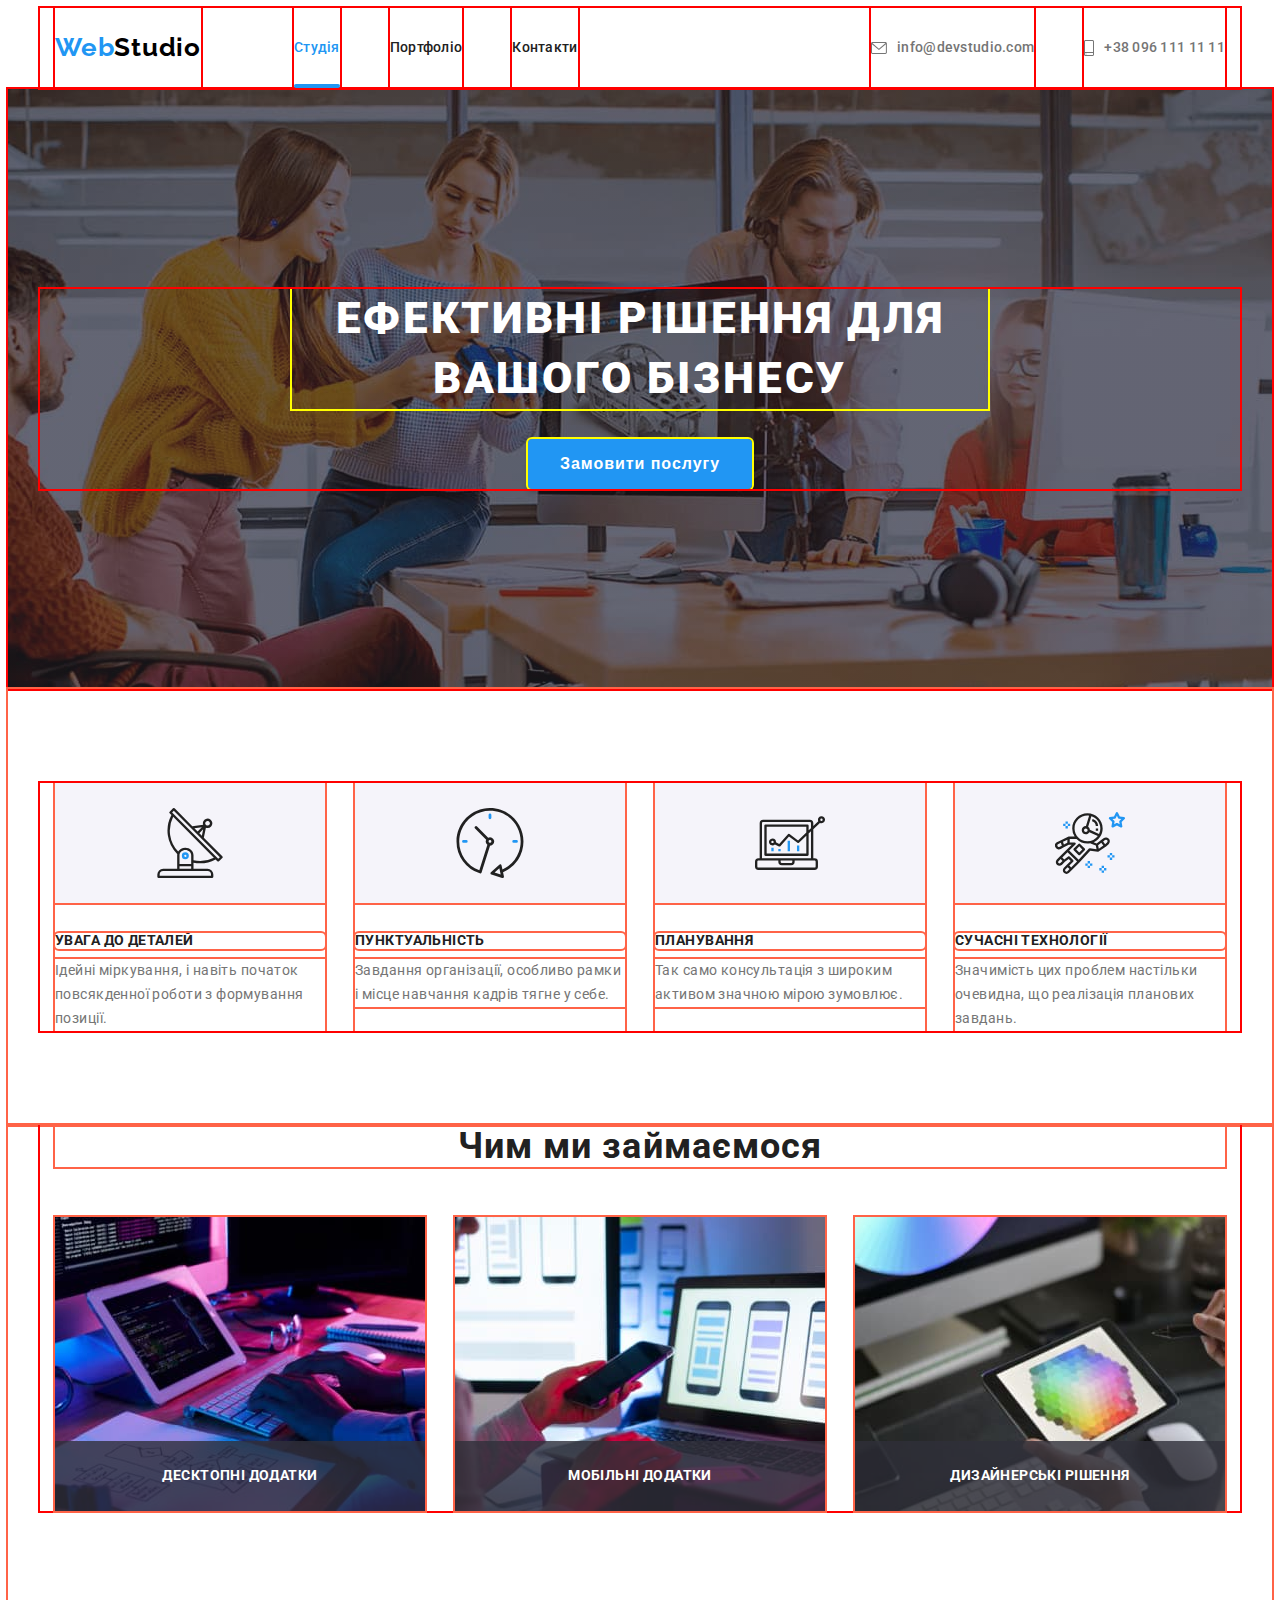
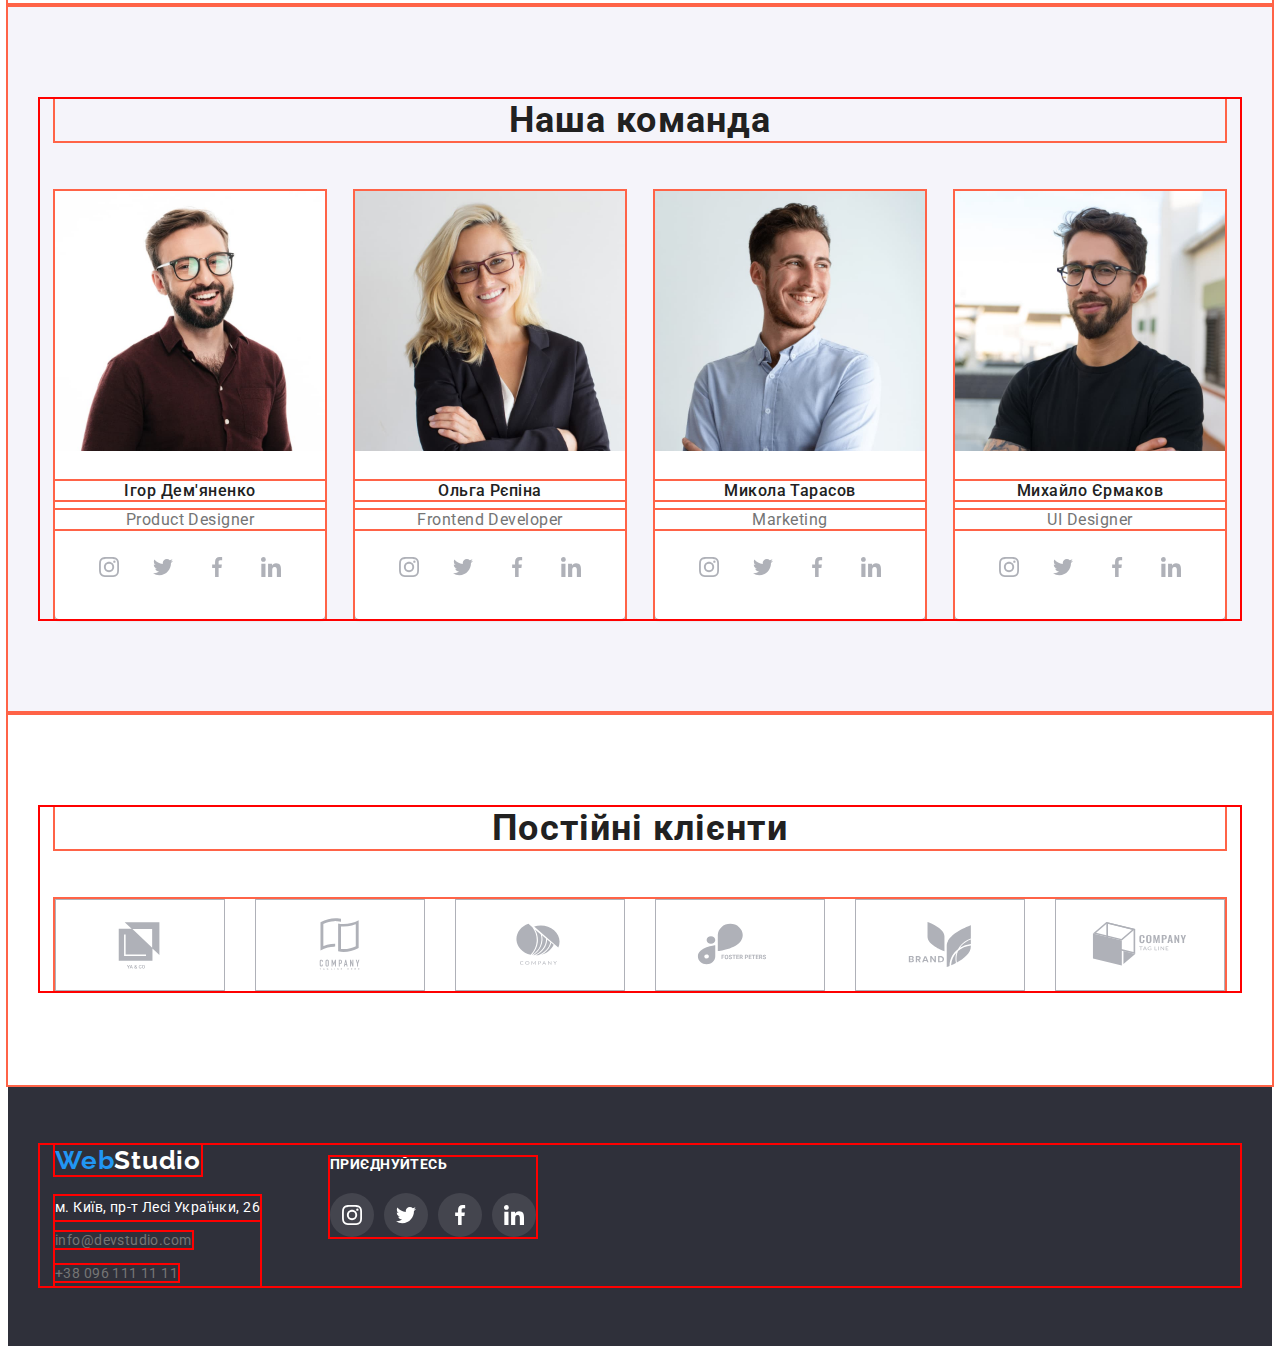
<file: index.html>
<!DOCTYPE html>
<html lang="uk">
	<head>
		<meta charset="UTF-8" />
		<meta http-equiv="X-UA-Compatible" content="IE=edge" />
		<meta name="viewport" content="width=device-width, initial-scale=1.0" />
		<title>Головна</title>
		<link rel="preconnect" href="https://fonts.googleapis.com" />
		<link rel="preconnect" href="https://fonts.gstatic.com" crossorigin />
		<link
			href="https://fonts.googleapis.com/css2?family=Raleway:wght@700&family=Roboto:wght@400;500;700&display=swap"
			rel="stylesheet"
		/>

		<!-- normalize -->
		<link
			rel="stylesheet"
			href="https://cdnjs.cloudflare.com/ajax/libs/modern-normalize/1.1.0/modern-normalize.min.css"
			integrity="sha512-wpPYUAdjBVSE4KJnH1VR1HeZfpl1ub8YT/NKx4PuQ5NmX2tKuGu6U/JRp5y+Y8XG2tV+wKQpNHVUX03MfMFn9Q=="
			crossorigin="anonymous"
			referrerpolicy="no-referrer"
		/>

		<!-- stylesheet -->
		<link rel="stylesheet" href="./css/styles.css" />
	</head>

	<body>
		<header class="loft">
			<div class="container">
				<nav class="site-nav">
					<!-- prettier-ignore -->
					<a class="logo" href="./index.html" lang="en"><span class="logoweb">Web</span><span class="logostudio">Studio</span></a>
					<ul class="nav-list">
						<li><a class="link studio current" href="./index.html">Студія</a></li>
						<li><a class="link portfolio" href="./portfolio.html">Портфоліо</a></li>
						<li><a class="link contacs" href="">Контакти</a></li>
					</ul>
				</nav>

				<ul class="contacts-list">
					<li>
						<a class="contacts mail" href="mailto:info@devstudio.com">
							<svg class="loft-icon" width="16px" height="12px">
								<use href="./images/svg/icons.svg#icon-envelope"></use>
							</svg>
							info@devstudio.com
						</a>
					</li>
					<li>
						<a class="contacts tel" href="tel:+380961111111">
							<svg class="loft-icon" width="10px" height="16px">
								<use href="./images/svg/icons.svg#icon-smartphone"></use>
							</svg>
							+38 096 111 11 11
						</a>
					</li>
				</ul>
			</div>
		</header>

		<main>
			<section class="hero overlay">
				<div class="container">
					<h1 class="maine-title">Ефективні рішення для вашого бізнесу</h1>
					<button data-modal-open class="hero-button" type="button">Замовити послугу</button>
				</div>
			</section>

			<section class="features">
				<div class="container">
					<h2 class="features-title">Особливості</h2>
					<!-- h2 службовий заголовок, має бути прихованим -->
					<ul class="features-list">
						<li class="list-item">
							<div>
								<svg class="features-icon" width="70px" height="70px">
								<use href="./images/svg/icons.svg#icon-antenna"></use></svg>
							</div>
							<h3 class="feature-subtitle">Увага до деталей</h3>
							<p class="feature-text">Ідейні міркування, і навіть початок повсякденної роботи з формування позиції.</p>
						</li>
						<li class="list-item">
							<div>
								<svg class="features-icon" width="70px" height="70px">
								<use href="./images/svg/icons.svg#icon-clock"></use></svg>
							</div>
							<h3 class="feature-subtitle">Пунктуальність</h3>
							<p class="feature-text">Завдання організації, особливо рамки і місце навчання кадрів тягне у себе.</p>
						</li>
						<li class="list-item">
							<div>
								<svg class="features-icon" width="70px" height="70px">
								<use href="./images/svg/icons.svg#icon-diagram"></use></svg>
							</div>
							<h3 class="feature-subtitle">Планування</h3>
							<p class="feature-text">Так само консультація з широким активом значною мірою зумовлює.</p>
						</li>
						<li class="list-item">
							<div>
								<svg class="features-icon" width="70px" height="70px">
								<use href="./images/svg/icons.svg#icon-astronaut"></use></svg>
							</div>
							<h3 class="feature-subtitle">Сучасні технології</h3>
							<p class="feature-text">Значимість цих проблем настільки очевидна, що реалізація планових завдань.</p>
						</li>
					</ul>
				</div>
			</section>

			<section class="cpecializm">
				<div class="container">
					<h2 class="cpecializm-title">Чим ми займаємося</h2>
					<ul class="cpecializm-list">
						<li class="list-item">
							<img src="./images/box/box-1-img.jpg" alt="розробка desktop" width="370" height="294"/>
							<div class="cpecializm-overlay">
								<p class="cpecializm-overtext">Десктопні додатки</p>
							</div>
						</li>
						<li class="list-item">
							<img src="./images/box/box-2-img.jpg" alt="розробка app" width="370" height="294"/>
							<div class="cpecializm-overlay">
								<p class="cpecializm-overtext">Мобільні додатки</p>
							</div>
						</li>
						<li class="list-item">
							<img src="./images/box/box-3-img.jpg" alt="дизайн сайту" width="370" height="294"/>
							<div class="cpecializm-overlay">
								<p class="cpecializm-overtext">Дизайнерські рішення</p>
							</div>
						</li>
					</ul>
				</div>
			</section>

			<section class="team">
				<div class="container">
					<h2 class="team-title">Наша команда</h2>
					<ul class="team-list">
						<li class="list-item">
							<img
								src="./images/team/team-card-1-img.jpg"
								alt="хлопець з бородою і в окулярах посміхається"
								width="270"
								height="260"
							/>
							<div>
								<h3 class="team-subtitle">Ігор Дем'яненко</h3>
								<p class="team-text">Product Designer</p>
								<ul class="socials-list">
									<li class="socials-item">
										<a class="socials-link sl" href="https://www.instagram.com/" target="_blank" rel="noopener noreferrer" aria-label="instagram icon">
											<svg class="socials-icon" width="20px" height="20px">
												<use href="./images/svg/icons.svg#icon-instagram"></use>
											</svg>
										</a>
									</li>
									<li class="socials-item">
										<a class="socials-link sl" href="https://twitter.com/" target="_blank" rel="noopener noreferrer" aria-label="twitter icon">
											<svg class="socials-icon" width="20px" height="20px">
												<use href="./images/svg/icons.svg#icon-twitter"></use>
											</svg>
										</a>
									</li>
									<li class="socials-item">
										<a class="socials-link sl" href="https://www.facebook.com/" target="_blank" rel="noopener noreferrer" aria-label="facebook icon">
											<svg class="socials-icon" width="20px" height="20px">
												<use href="./images/svg/icons.svg#icon-facebook"></use>
											</svg>
										</a>
									</li>
									<li class="socials-item">
										<a class="socials-link sl" href="https://www.linkedin.com/" target="_blank" rel="noopener noreferrer" aria-label="linkedin icon">
											<svg class="socials-icon" width="20px" height="20px">
												<use href="./images/svg/icons.svg#icon-linkedin"></use>
											</svg>
										</a>
									</li>
								</ul>
							</div>
						</li>
						<li class="list-item">
							<img
								src="./images/team/team-card-2-img.jpg"
								alt="дівчина в окулярах посміхається"
								width="270"
								height="260"
							/>
							<div>
								<h3 class="team-subtitle">Ольга Рєпіна</h3>
								<p class="team-text">Frontend Developer</p>
								<ul class="socials-list">
									<li class="socials-item">
										<a class="socials-link sl" href="https://www.instagram.com/" target="_blank" rel="noopener noreferrer"
											aria-label="instagram icon">
											<svg class="socials-icon" width="20px" height="20px">
												<use href="./images/svg/icons.svg#icon-instagram"></use>
											</svg>
										</a>
									</li>
									<li class="socials-item">
										<a class="socials-link sl" href="https://twitter.com/" target="_blank" rel="noopener noreferrer"
											aria-label="twitter icon">
											<svg class="socials-icon" width="20px" height="20px">
												<use href="./images/svg/icons.svg#icon-twitter"></use>
											</svg>
										</a>
									</li>
									<li class="socials-item">
										<a class="socials-link sl" href="https://www.facebook.com/" target="_blank" rel="noopener noreferrer"
											aria-label="facebook icon">
											<svg class="socials-icon" width="20px" height="20px">
												<use href="./images/svg/icons.svg#icon-facebook"></use>
											</svg>
										</a>
									</li>
									<li class="socials-item">
										<a class="socials-link sl" href="https://www.linkedin.com/" target="_blank" rel="noopener noreferrer"
											aria-label="linkedin icon">
											<svg class="socials-icon" width="20px" height="20px">
												<use href="./images/svg/icons.svg#icon-linkedin"></use>
											</svg>
										</a>
									</li>
								</ul>
							</div>
						</li>
						<li class="list-item">
							<img
								src="./images/team/team-card-3-img.jpg"
								alt="хлопець без окулярів посміхається"
								width="270"
								height="260"
							/>
							<div>
								<h3 class="team-subtitle">Микола Тарасов</h3>
								<p class="team-text">Marketing</p>
								<ul class="socials-list">
									<li class="socials-item">
										<a class="socials-link sl" href="https://www.instagram.com/" target="_blank" rel="noopener noreferrer"
											aria-label="instagram icon">
											<svg class="socials-icon" width="20px" height="20px">
												<use href="./images/svg/icons.svg#icon-instagram"></use>
											</svg>
										</a>
									</li>
									<li class="socials-item">
										<a class="socials-link sl" href="https://twitter.com/" target="_blank" rel="noopener noreferrer"
											aria-label="twitter icon">
											<svg class="socials-icon" width="20px" height="20px">
												<use href="./images/svg/icons.svg#icon-twitter"></use>
											</svg>
										</a>
									</li>
									<li class="socials-item">
										<a class="socials-link sl" href="https://www.facebook.com/" target="_blank" rel="noopener noreferrer"
											aria-label="facebook icon">
											<svg class="socials-icon" width="20px" height="20px">
												<use href="./images/svg/icons.svg#icon-facebook"></use>
											</svg>
										</a>
									</li>
									<li class="socials-item">
										<a class="socials-link sl" href="https://www.linkedin.com/" target="_blank" rel="noopener noreferrer"
											aria-label="linkedin icon">
											<svg class="socials-icon" width="20px" height="20px">
												<use href="./images/svg/icons.svg#icon-linkedin"></use>
											</svg>
										</a>
									</li>
								</ul>
							</div>
						</li>
						<li class="list-item">
							<img
								src="./images/team/team-card-4-img.jpg"
								alt="хлопець в окулярах посміхається"
								width="270"
								height="260"
							/>
							<div>
								<h3 class="team-subtitle">Михайло Єрмаков</h3>
								<p class="team-text">UI Designer</p>
								<ul class="socials-list">
									<li class="socials-item">
										<a class="socials-link sl" href="https://www.instagram.com/" target="_blank" rel="noopener noreferrer"
											aria-label="instagram icon">
											<svg class="socials-icon" width="20px" height="20px">
												<use href="./images/svg/icons.svg#icon-instagram"></use>
											</svg>
										</a>
									</li>
									<li class="socials-item">
										<a class="socials-link sl" href="https://twitter.com/" target="_blank" rel="noopener noreferrer"
											aria-label="twitter icon">
											<svg class="socials-icon" width="20px" height="20px">
												<use href="./images/svg/icons.svg#icon-twitter"></use>
											</svg>
										</a>
									</li>
									<li class="socials-item">
										<a class="socials-link sl" href="https://www.facebook.com/" target="_blank" rel="noopener noreferrer"
											aria-label="facebook icon">
											<svg class="socials-icon" width="20px" height="20px">
												<use href="./images/svg/icons.svg#icon-facebook"></use>
											</svg>
										</a>
									</li>
									<li class="socials-item">
										<a class="socials-link sl" href="https://www.linkedin.com/" target="_blank" rel="noopener noreferrer"
											aria-label="linkedin icon">
											<svg class="socials-icon" width="20px" height="20px">
												<use href="./images/svg/icons.svg#icon-linkedin"></use>
											</svg>
										</a>
									</li>
								</ul>
							</div>
						</li>
					</ul>
				</div>
			</section>

			<section class="clients">
				<div class="container">
					<h2 class="clients-title">Постійні клієнти</h2>
					<ul class="clients-list">
						<li class="list-item"><a class="clients-link cl" href="" target="_blank" rel="noopener noreferrer" aria-label="">
							<svg class="clients-icon" width="106px" height="60px">
								<use href="./images/svg/icons.svg#icon-ya-co"></use>
							</svg></a>
						</li>
						<li class="list-item"><a class="clients-link cl" href="" target="_blank" rel="noopener noreferrer" aria-label="">
							<svg class="clients-icon" width="106px" height="60px">
								<use href="./images/svg/icons.svg#icon-th-company"></use>
							</svg></a>
						</li>
						<li class="list-item"><a class="clients-link cl" href="" target="_blank" rel="noopener noreferrer" aria-label="">
							<svg class="clients-icon" width="106px" height="60px">
								<use href="./images/svg/icons.svg#icon-nn-company"></use>
							</svg></a>
						</li>
						<li class="list-item"><a class="clients-link cl" href="" target="_blank" rel="noopener noreferrer" aria-label="">
							<svg class="clients-icon" width="106px" height="60px">
								<use href="./images/svg/icons.svg#icon-foster-peters"></use>
							</svg></a>
						</li>
						<li class="list-item"><a class="clients-link cl" href="" target="_blank" rel="noopener noreferrer" aria-label="">
							<svg class="clients-icon" width="106px" height="60px">
								<use href="./images/svg/icons.svg#icon-brand"></use>
							</svg></a>
						</li>
						<li class="list-item"><a class="clients-link cl" href="" target="_blank" rel="noopener noreferrer" aria-label="">
							<svg class="clients-icon" width="106px" height="60px">
								<use href="./images/svg/icons.svg#icon-tl-company"></use>
							</svg></a>
						</li>
					</ul>
				</div>
			</section>

		</main>

		<footer class="base">
			<div class="container">
				<div class="left-side">
				<!-- prettier-ignore -->
				<a class="logo" href="" lang="en"><span class="logoweb">Web</span><span class="logostudio">Studio</span></a>
				<address class="base-address">
					<ul class="contacts-list">
						<li><a class="contacts address" href="">м. Київ, пр-т Лесі Українки, 26</a></li>
						<li><a class="contacts mail" href="mailto:info@devstudio.com">info@devstudio.com</a></li>
						<li><a class="contacts tel" href="tel:+380961111111">+38 096 111 11 11</a></li>
					</ul>
				</address>
				</div>

				<div class="right-side">		
				<p class="base-socials-title">Приєднуйтесь</p>
				<ul class="socials-list">
					<li class="socials-item">
						<a class="socials-link sl" href="https://www.instagram.com/" target="_blank" rel="noopener noreferrer"
							aria-label="instagram icon">
							<svg class="socials-icon" width="20px" height="20px">
								<use href="./images/svg/icons.svg#icon-instagram"></use>
							</svg>
						</a>
					</li>
					<li class="socials-item">
						<a class="socials-link sl" href="https://twitter.com/" target="_blank" rel="noopener noreferrer"
							aria-label="twitter icon">
							<svg class="socials-icon" width="20px" height="20px">
								<use href="./images/svg/icons.svg#icon-twitter"></use>
							</svg>
						</a>
					</li>
					<li class="socials-item">
						<a class="socials-link sl" href="https://www.facebook.com/" target="_blank" rel="noopener noreferrer"
							aria-label="facebook icon">
							<svg class="socials-icon" width="20px" height="20px">
								<use href="./images/svg/icons.svg#icon-facebook"></use>
							</svg>
						</a>
					</li>
					<li class="socials-item">
						<a class="socials-link sl" href="https://www.linkedin.com/" target="_blank" rel="noopener noreferrer"
							aria-label="linkedin icon">
							<svg class="socials-icon" width="20px" height="20px">
								<use href="./images/svg/icons.svg#icon-linkedin"></use>
							</svg>
						</a>
					</li>
				</ul>
				</div>
		
			</div>
		</footer>

		<!--Модальне вікно ЗАМОВИТИ ПОСЛУГУ-->

		<div class="backdrop is-hidden" data-modal>
			<div class="modal">
				<p></p>
				<button class="hero-modal-close" data-modal-close><svg class="modal-icon" width="14px" height="14px">
					<use href="./images/svg/icons.svg#modalicon-close"></use>
				</svg></button>
			</div>
		</div>

		<script src="./js/modal.js"></script>
	</body>
</html>
</file>
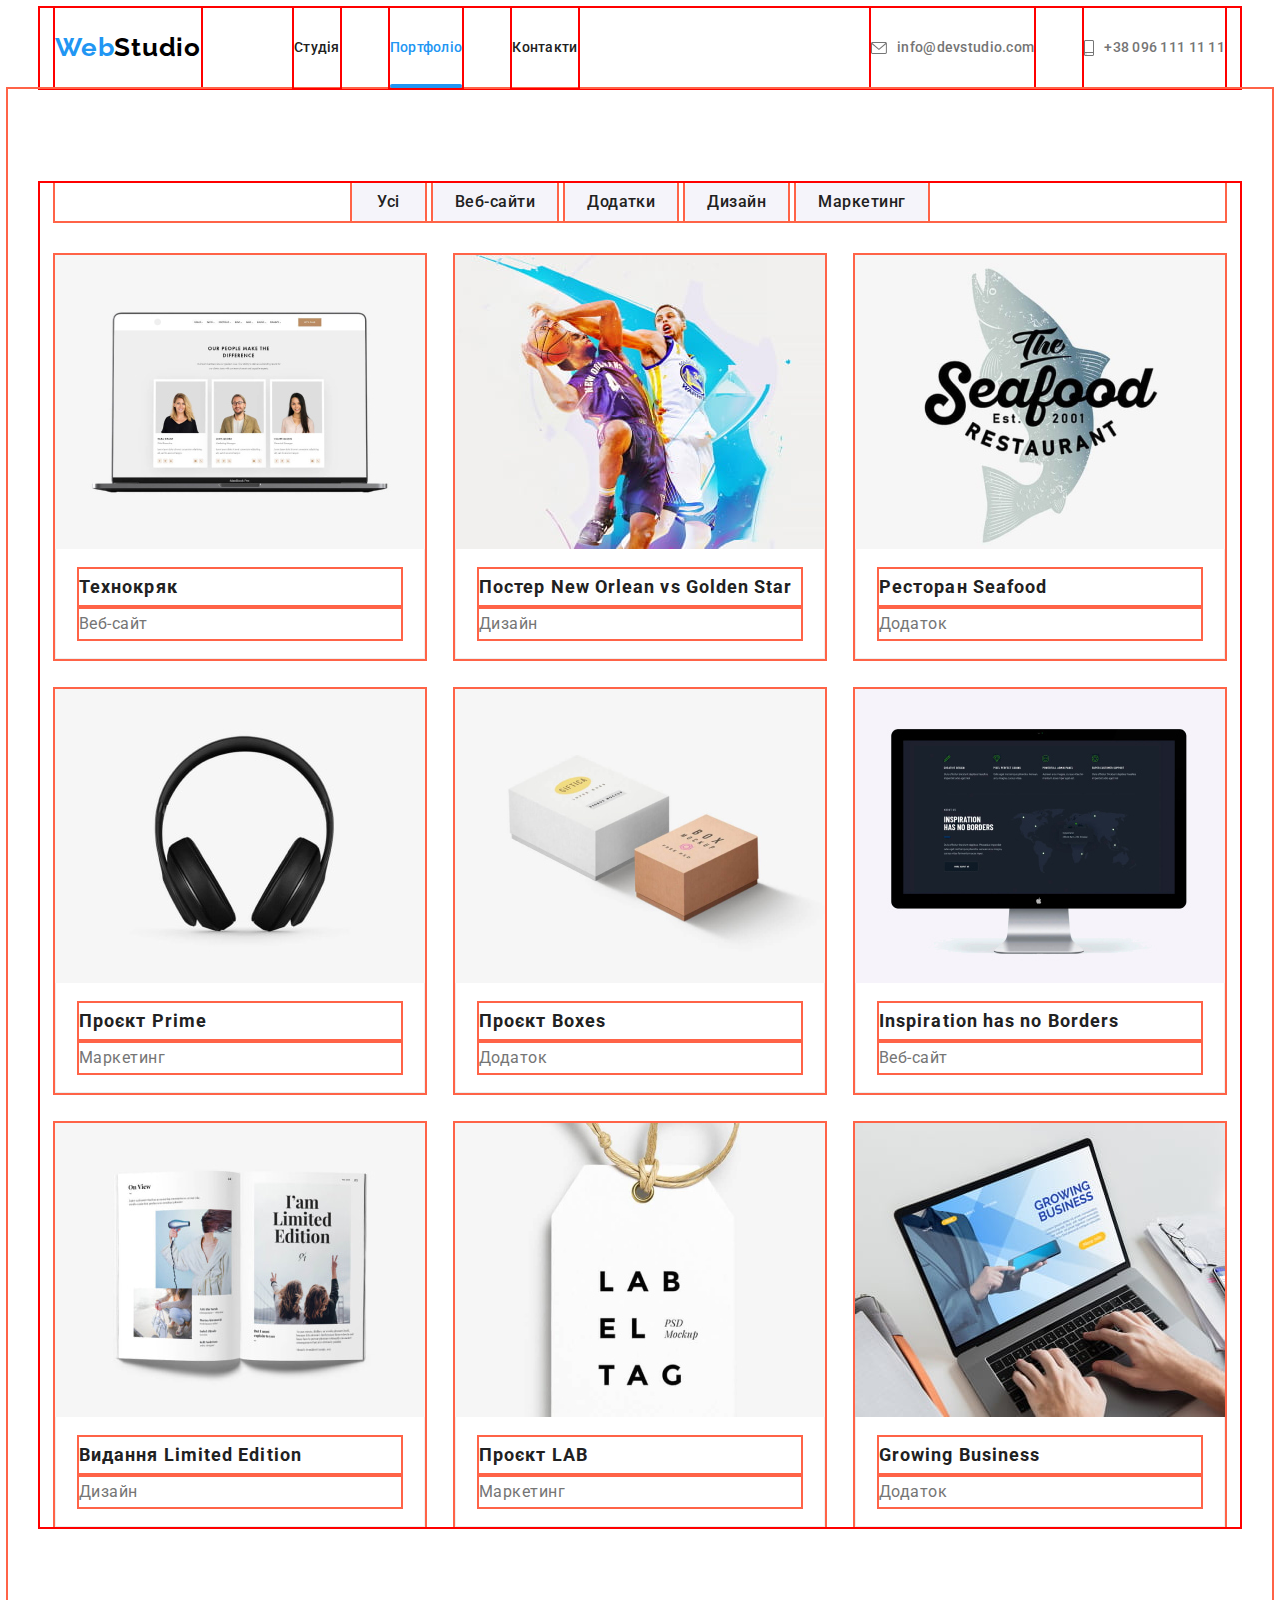
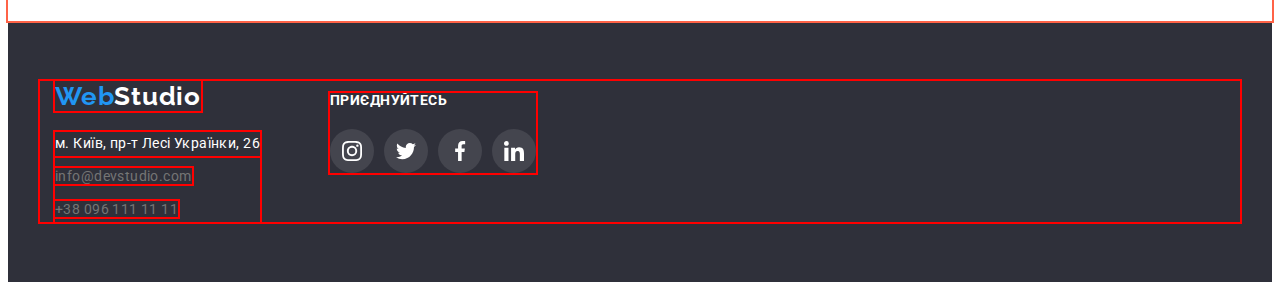
<file: portfolio.html>
<!DOCTYPE html>
<html lang="uk">
	<head>
		<meta charset="UTF-8" />
		<meta http-equiv="X-UA-Compatible" content="IE=edge" />
		<meta name="viewport" content="width=device-width, initial-scale=1.0" />
		<title>Портфоліо</title>
		<link rel="preconnect" href="https://fonts.googleapis.com" />
		<link rel="preconnect" href="https://fonts.gstatic.com" crossorigin />
		<link
			href="https://fonts.googleapis.com/css2?family=Raleway:wght@700&family=Roboto:wght@400;500;700&display=swap"
			rel="stylesheet"
		/>

		<!-- normalize -->
		<link
			rel="stylesheet"
			href="https://cdnjs.cloudflare.com/ajax/libs/modern-normalize/1.1.0/modern-normalize.min.css"
			integrity="sha512-wpPYUAdjBVSE4KJnH1VR1HeZfpl1ub8YT/NKx4PuQ5NmX2tKuGu6U/JRp5y+Y8XG2tV+wKQpNHVUX03MfMFn9Q=="
			crossorigin="anonymous"
			referrerpolicy="no-referrer"
		/>

		<!-- stylesheet -->
		<link rel="stylesheet" href="./css/styles.css" />
	</head>

	<body>
		<header class="loft">
			<div class="container">
				<nav class="site-nav">
					<!-- prettier-ignore -->
					<a class="logo" href="./index.html" lang="en"><span class="logoweb">Web</span><span
							class="logostudio">Studio</span></a>
					<ul class="nav-list">
						<li><a class="link studio" href="./index.html">Студія</a></li>
						<li><a class="link portfolio current" href="./portfolio.html">Портфоліо</a></li>
						<li><a class="link contacs" href="">Контакти</a></li>
					</ul>
				</nav>

				<ul class="contacts-list">
					<li>
						<a class="contacts mail" href="mailto:info@devstudio.com">
							<svg class="loft-icon" width="16px" height="12px">
								<use href="./images/svg/icons.svg#icon-envelope"></use>
							</svg>
							info@devstudio.com
						</a>
					</li>
					<li>
						<a class="contacts tel" href="tel:+380961111111">
							<svg class="loft-icon" width="10px" height="16px">
								<use href="./images/svg/icons.svg#icon-smartphone"></use>
							</svg>
							+38 096 111 11 11
						</a>
					</li>
				</ul>
			</div>
		</header>

		<main>
			<section class="portfolio">
				<div class="container">
					<h1 class="maine-title-portfolio">Портфоліо</h1>
					<!-- h1 службовий заголовок, має бути прихованим -->
					<ul class="filter-nav">
						<li class="nav-item"><button class="click all" type="button">Усі</button></li>
						<li class="nav-item"><button class="click web" type="button">Веб-сайти</button></li>
						<li class="nav-item"><button class="click app" type="button">Додатки</button></li>
						<li class="nav-item"><button class="click design" type="button">Дизайн</button></li>
						<li class="nav-item"><button class="click market" type="button">Маркетинг</button></li>
					</ul>
					<ul class="projects-list">
						<li class="list-item">
							<a class="link" href="">
								<div class="projects-thumb">
									<img src="./images/projects/project-1-img.jpg" alt="web на екрані" width="370" height="294" />
									<div class="projects-overlay">
										<p>
											Ресурс пропонує комплексні пропозиції з різним рівнем функціоналу та сервісів. Все це дозволить
											відвідувачу отримати вичерпні відомості про компанію чи приватну особу.
										</p>
									</div>
								</div>

								<div class="projects-subtitle-text">
									<h2 class="projects-subtitle">Технокряк</h2>
									<p class="projects-text">Веб-сайт</p>
								</div>
							</a>
						</li>
						<li class="list-item">
							<a class="link" href="">
								<div class="projects-thumb">
									<img src="./images/projects/project-2-img.jpg" alt="гравці в баскетбол" width="370" height="294" />
									<div class="projects-overlay">
										<p>
											Ресурс пропонує комплексні пропозиції з різним рівнем функціоналу та сервісів. Все це дозволить
											відвідувачу отримати вичерпні відомості про компанію чи приватну особу.
										</p>
									</div>
								</div>

								<div class="projects-subtitle-text">
									<h2 class="projects-subtitle">Постер New Orlean vs Golden Star</h2>
									<p class="projects-text">Дизайн</p>
								</div>
							</a>
						</li>
						<li class="list-item">
							<a class="link" href="">
								<div class="projects-thumb">
									<img src="./images/projects/project-3-img.jpg" alt="назва на фоні риби" width="370" height="294" />
									<div class="projects-overlay">
										<p>
											Ресурс пропонує комплексні пропозиції з різним рівнем функціоналу та сервісів. Все це дозволить
											відвідувачу отримати вичерпні відомості про компанію чи приватну особу.
										</p>
									</div>
								</div>

								<div class="projects-subtitle-text">
									<h2 class="projects-subtitle">Ресторан Seafood</h2>
									<p class="projects-text">Додаток</p>
								</div>
							</a>
						</li>
						<li class="list-item">
							<a class="link" href="">
								<div class="projects-thumb">
									<img src="./images/projects/project-4-img.jpg" alt="гарні навушники" width="370" height="294" />
									<div class="projects-overlay">
										<p>
											Ресурс пропонує комплексні пропозиції з різним рівнем функціоналу та сервісів. Все це дозволить
											відвідувачу отримати вичерпні відомості про компанію чи приватну особу.
										</p>
									</div>
								</div>

								<div class="projects-subtitle-text">
									<h2 class="projects-subtitle">Проєкт Prime</h2>
									<p class="projects-text">Маркетинг</p>
								</div>
							</a>
						</li>
						<li class="list-item">
							<a class="link" href="">
								<div class="projects-thumb">
									<img src="./images/projects/project-5-img.jpg" alt="крафтові коробки" width="370" height="294" />
									<div class="projects-overlay">
										<p>
											Ресурс пропонує комплексні пропозиції з різним рівнем функціоналу та сервісів. Все це дозволить
											відвідувачу отримати вичерпні відомості про компанію чи приватну особу.
										</p>
									</div>
								</div>

								<div class="projects-subtitle-text">
									<h2 class="projects-subtitle">Проєкт Boxes</h2>
									<p class="projects-text">Додаток</p>
								</div>
							</a>
						</li>
						<li class="list-item">
							<a class="link" href="">
								<div class="projects-thumb">
									<img src="./images/projects/project-6-img.jpg" alt="графік на екрані" width="370" height="294" />
									<div class="projects-overlay">
										<p>
											Ресурс пропонує комплексні пропозиції з різним рівнем функціоналу та сервісів. Все це дозволить
											відвідувачу отримати вичерпні відомості про компанію чи приватну особу.
										</p>
									</div>
								</div>

								<div class="projects-subtitle-text">
									<h2 class="projects-subtitle">Inspiration has no Borders</h2>
									<p class="projects-text">Веб-сайт</p>
								</div>
							</a>
						</li>
						<li class="list-item">
							<a class="link" href="">
								<div class="projects-thumb">
									<img src="./images/projects/project-7-img.jpg" alt="розгорнутий журнал" width="370" height="294" />
									<div class="projects-overlay">
										<p>
											Ресурс пропонує комплексні пропозиції з різним рівнем функціоналу та сервісів. Все це дозволить
											відвідувачу отримати вичерпні відомості про компанію чи приватну особу.
										</p>
									</div>
								</div>

								<div class="projects-subtitle-text">
									<h2 class="projects-subtitle">Видання Limited Edition</h2>
									<p class="projects-text">Дизайн</p>
								</div>
							</a>
						</li>
						<li class="list-item">
							<a class="link" href="">
								<div class="projects-thumb">
									<img src="./images/projects/project-8-img.jpg" alt="крафтова бірка" width="370" height="294" />
									<div class="projects-overlay">
										<p>
											Ресурс пропонує комплексні пропозиції з різним рівнем функціоналу та сервісів. Все це дозволить
											відвідувачу отримати вичерпні відомості про компанію чи приватну особу.
										</p>
									</div>
								</div>

								<div class="projects-subtitle-text">
									<h2 class="projects-subtitle">Проєкт LAB</h2>
									<p class="projects-text">Маркетинг</p>
								</div>
							</a>
						</li>
						<li class="list-item">
							<a class="link" href="">
								<div class="projects-thumb">
									<img
										src="./images/projects/project-9-img.jpg"
										alt="робочій стіл із ноутом"
										width="370"
										height="294"
									/>
									<div class="projects-overlay">
										<p>
											Ресурс пропонує комплексні пропозиції з різним рівнем функціоналу та сервісів. Все це дозволить
											відвідувачу отримати вичерпні відомості про компанію чи приватну особу.
										</p>
									</div>
								</div>

								<div class="projects-subtitle-text">
									<h2 class="projects-subtitle">Growing Business</h2>
									<p class="projects-text">Додаток</p>
								</div>
							</a>
						</li>
					</ul>
				</div>
			</section>
		</main>

		<footer class="base">
			<div class="container">
				<div class="left-side">
					<!-- prettier-ignore -->
					<a class="logo" href="" lang="en"><span class="logoweb">Web</span><span class="logostudio">Studio</span></a>
					<address class="base-address">
						<ul class="contacts-list">
							<li><a class="contacts address" href="">м. Київ, пр-т Лесі Українки, 26</a></li>
							<li><a class="contacts mail" href="mailto:info@devstudio.com">info@devstudio.com</a></li>
							<li><a class="contacts tel" href="tel:+380961111111">+38 096 111 11 11</a></li>
						</ul>
					</address>
				</div>

				<div class="right-side">
					<h2 class="base-socials-title">Приєднуйтесь</h2>
					<ul class="socials-list">
						<li class="socials-item">
							<a
								class="socials-link sl"
								href="https://www.instagram.com/"
								target="_blank"
								rel="noopener noreferrer"
								aria-label="instagram icon"
							>
								<svg class="socials-icon" width="20px" height="20px">
									<use href="./images/svg/icons.svg#icon-instagram"></use>
								</svg>
							</a>
						</li>
						<li class="socials-item">
							<a
								class="socials-link sl"
								href="https://twitter.com/"
								target="_blank"
								rel="noopener noreferrer"
								aria-label="twitter icon"
							>
								<svg class="socials-icon" width="20px" height="20px">
									<use href="./images/svg/icons.svg#icon-twitter"></use>
								</svg>
							</a>
						</li>
						<li class="socials-item">
							<a
								class="socials-link sl"
								href="https://www.facebook.com/"
								target="_blank"
								rel="noopener noreferrer"
								aria-label="facebook icon"
							>
								<svg class="socials-icon" width="20px" height="20px">
									<use href="./images/svg/icons.svg#icon-facebook"></use>
								</svg>
							</a>
						</li>
						<li class="socials-item">
							<a
								class="socials-link sl"
								href="https://www.linkedin.com/"
								target="_blank"
								rel="noopener noreferrer"
								aria-label="linkedin icon"
							>
								<svg class="socials-icon" width="20px" height="20px">
									<use href="./images/svg/icons.svg#icon-linkedin"></use>
								</svg>
							</a>
						</li>
					</ul>
				</div>
			</div>
		</footer>
	</body>
</html>
</file>
<file: css/styles.css>
/* фон-колір:
- білий основний #F5F5F5;
- білий header #FFFFFF; rgba(255, 255, 255, 1)
- білий loft-border-bottom #ececec; rgba(236, 236, 236, 1)
- білий наша команда #F5F4FA (?????);
- чорний герой; чорний footer #2F303A; rgba(47, 48, 58, 1) 
текст-колір:
- сірий #757575; rgba(117, 117, 117, 1)
- чорний #212121; rgba(33, 33, 33, 1)
- синій #2196F3; rgba(33, 150, 243, 1)
- синій active #188CE8; rgba(24, 140, 232, 1)
- білий #FFFFFF; rgba(255, 255, 255, 1)
- чорний лого #000000; rgba(0, 0, 0, 1)
текст-стиль:
- лого і кнопка герой Raleway Bold
- герой h1 Roboto Black
- h2, h3 Roboto Bold
- header, заголовок зображень Roboto Medium
- опис зображень, footer адреса, footer контакти Roboto Regular */

html {
	box-sizing: border-box;
}
*,
*::before,
*::after {
	box-sizing: inherit;
}

/* Розділ resset */

h1,
h2,
h3,
h4,
h5,
h6,
p {
	margin: 0;
}

img {
	display: block;
	max-width: 100%;
	height: auto;
}

ul {
	list-style: none;
	margin: 0;
	padding: 0;
}

/* видаляти позначки списків, підкрелення і т.п. можна через
присвоєння утіліти : none; і присвоєння її там, де потрібна відміні
наприклад, в нашому випадку в CSS це буде виглядати так:
.list {list-style: none;}
а в html так: <ul class="list"></ul>
відповідно, всі списки із class="list" будуть очищені від позначок */

.logo,
.link,
.contacts,
.address {
	text-decoration: none;
}

.features-title,
.maine-title-portfolio {
	display: none;
}

/* Розділ кастомних властивостей і CSS змінних */

:root {
	--main-background-color: #ffffff;
	--second-background-color: #2f303a;
	--third-background-color: #f5f4fa;
	--main-text-color: #757575;
	--title-text-color: #212121;
	--loft-border-bottom: #ececec;
	--comon-blue: #2196f3;
	--active-blue: #188ce8;
	--black-logo-color: #000000;
	--timing-function: cubic-bezier(0.4, 0, 0.2, 1);
}

.container {
	width: 1200px;
	padding-right: 15px;
	padding-left: 15px;
	margin-right: auto;
	margin-left: auto;
	outline: 2px solid red;
}

/* Розділ внутрішньо-секційного оформлення сторінки Студія */

body {
	background-color: var(--main-background-color);
	font-family: Roboto, sans-serif;
	color: var(--main-text-color);
	font-size: 14px;
}

.cpecializm-title,
.team-title,
.clients-title,
.feature-subtitle,
.team-subtitle,
.projects-subtitle {
	color: var(--title-text-color);
}

/* Розділ оформлення хедера */

.loft {
	border-bottom: 1px solid #ececec;
	/* тут задати колір по-іншому неможливо - збільшиться код ... */
}

.loft .container {
	display: flex;
	flex-wrap: wrap;
	align-items: center;
}

.site-nav {
	display: flex;
	flex-wrap: wrap;
	margin-right: auto;
}

.logo {
	outline: 2px solid red;

	font-family: Raleway, sans-serif;
	font-style: normal;
	font-weight: 700;
	font-size: 26px;
	line-height: 1.19;
	letter-spacing: 0.03em;
}

.loft .logo {
	padding-top: 24px;
	padding-bottom: 25px;

	margin-left: 0;
	margin-right: 93px;
}

.logoweb {
	color: var(--comon-blue);
}

.logostudio {
	color: var(--black-logo-color);
}

.nav-list {
	outline: 2px solid red;
	font-weight: 500;
	line-height: 1.14;
	letter-spacing: 0.02em;

	display: flex;
	flex-wrap: wrap;
}

.nav-list .link {
	position: relative;

	color: var(--title-text-color);

	outline: 2px solid red;

	display: inline-block;
	padding-top: 32px;
	padding-bottom: 32px;

	transition: color 250ms var(--timing-function);
}

.nav-list .link:hover,
.nav-list .link:focus {
	color: var(--comon-blue);
}

.nav-list .link.current {
	color: var(--comon-blue);
}

.nav-list .link.studio {
	margin-right: 50px;
}

.nav-list .link.portfolio {
	margin-right: 50px;
}

.nav-list .link::after {
	content: "";

	position: absolute;
	left: 0;
	bottom: 0;

	display: block;
	width: 100%;
	height: 4px;
	border-radius: 2px;

	background-color: var(--comon-blue);
	/*opacity: 0;*/
	transform: scaleX(0);

	transition: transform 250ms var(--timing-function);
}

.nav-list .link:hover::after {
	/*opacity: 1;*/
	transform: scaleX(1);
}

.nav-list .link.current::after {
	content: "";

	position: absolute;
	left: 0;
	bottom: 0;

	display: block;
	width: 100%;
	height: 4px;
	border-radius: 2px;

	background-color: var(--comon-blue);

	transform: scaleX(1);
}

.contacts-list {
	font-style: normal;
	font-weight: 500;
	line-height: 1.14;
	letter-spacing: 0.02em;
}

.loft .contacts-list {
	outline: 2px solid red;

	display: flex;
	flex-wrap: wrap;
	align-items: center;
}

.loft .contacts {
	display: inline-block;

	padding-top: 32px;
	padding-bottom: 32px;
}

.loft .contacts-list li:not(:last-child) {
	margin-right: 50px;
}

.contacts-list .contacts {
	color: #757575;

	transition: color 250ms var(--timing-function);
}

.contacts-list .contacts:hover,
.contacts-list .contacts:focus {
	color: #2196f3;
}

.loft .contacts {
	display: flex;
	align-items: center;
	gap: 10px;
}

.loft-icon {
	fill: currentColor;
}

.contacts.mail,
.contacts.tel {
	outline: 2px solid red;
}

/* Розділ оформлення Герой */

.hero {
	outline: 2px solid red;

	background-color: var(--second-background-color);
	padding: 200px 0;
}

.hero.overlay {
	max-width: 1600px;
	min-height: 600px;
	margin: 0 auto;
	background-image: linear-gradient(to right, rgba(47, 48, 58, 0.4), rgba(47, 48, 58, 0.4)),
		url("../images/hero/hero_Img.jpg");
	background-size: cover;
	background-repeat: no-repeat;
	background-position: center;
}

.maine-title {
	color: var(--main-background-color);
	font-weight: 900;
	font-size: 44px;
	line-height: 1.36;
	text-align: center;
	letter-spacing: 0.06em;
	text-transform: uppercase;

	outline: 2px solid yellow;
	width: 696px;
	margin: 0 auto 30px auto;
}

.hero-button {
	outline: 2px solid yellow;
	cursor: pointer;

	background-color: var(--comon-blue);
	color: #ffffff;
	font-weight: 700;
	font-size: 16px;
	line-height: 1.88;
	letter-spacing: 0.06em;

	display: block;
	margin: 0 auto;
	padding: 10px 32px;
	border: 0;

	box-shadow: 0px 4px 4px rgba(0, 0, 0, 0.15);
	border-radius: 4px;

	transition: background-color 250ms var(--timing-function), box-shadow 250ms var(--timing-function);
}

.hero .hero-button:hover,
.hero .hero-button:focus {
	background-color: var(--active-blue);
}

/* Модальне вікно ЗАМОВИТИ ПОСЛУГУ */

.backdrop {
	position: fixed;
	top: 0;
	left: 0;

	width: 100%;
	height: 100%;

	background-color: rgba(0, 0, 0, 0.2);

	opacity: 1;

	transition: background-color 250ms var(--timing-function), opacity 250ms var(--timing-function);
}

.backdrop.is-hidden {
	opacity: 0;
	pointer-events: none;
}

.backdrop.is-hidden .modal {
	transform: translate(-50%, -50%) scale(0, 0);
}

.modal {
	position: absolute;
	top: 50%;
	left: 50%;
	transform: translate(-50%, -50%) scale(1, 1);

	min-width: 528px;
	min-height: 581px;

	background-color: #ffffff;
	box-shadow: 0px 1px 3px rgba(0, 0, 0, 0.12), 0px 1px 1px rgba(0, 0, 0, 0.14), 0px 2px 1px rgba(0, 0, 0, 0.2);
	border-radius: 4px;

	transition: transform 750ms var(--timing-function);
}

.hero-modal-close {
	display: flex;
	justify-content: center;
	align-items: center;
	position: absolute;
	top: 8px;
	right: 8px;

	width: 30px;
	height: 30px;
	border-radius: 50%;

	padding: 0;
	border: 1px solid rgba(0, 0, 0, 0.1);
	background: var(--main-background-color);
}

/* Розділ оформлення Фічі */

.features {
	outline: 2px solid tomato;
	padding: 94px 0 94px 0;
}

.features-list {
	display: flex;
}

.features-list .list-item {
	outline: 2px solid tomato;
	min-width: 270px;
}

.features-list .list-item:not(:last-child) {
	margin-right: 30px;
}

.features-list .list-item::before {
	display: block;
	outline: 2px solid red;
	/* content: "";
	/* width: 80px; */
	/* height: 40px;
	
	background-size: contain;
	background-repeat: no-repeat;
	background-position: center;
	background-color: ; */
}

/* .features-list .list-item:nth-child(1)::before {
	background-image: ;
}

.features-list .list-item:nth-child(2)::before {
	background-image: ;
}

.features-list .list-item:nth-child(3)::before {
	background-image: ;
}

.features-list .list-item:nth-child(4)::before {
	background-image: ;
} */

.feature-subtitle {
	outline: 2px solid tomato;

	text-transform: uppercase;

	font-weight: 700;
	font-size: 14px;
	line-height: 1.14;
	letter-spacing: 0.03em;

	margin-top: 30px;
	border-radius: 4px;
}

.feature-text {
	outline: 2px solid tomato;

	line-height: 1.71;
	letter-spacing: 0.03em;
	margin-top: 10px;
}

.features-list div {
	outline: 2px solid tomato;

	display: flex;
	justify-content: center;
	align-items: center;
	/* padding: 25px 100px; */
	width: 270px;
	height: 120px;
	background-color: var(--third-background-color);
}

/* Розділ оформлення Cpecializmm */

.cpecializm {
	outline: 2px solid tomato;
	padding-bottom: 94px;
}

.cpecializm-title {
	outline: 2px solid tomato;
}

.cpecializm-list {
	display: flex;
	flex-wrap: wrap;
	margin-top: 50px;
}

.cpecializm-list li:not(:last-child) {
	margin-right: 30px;
}

.cpecializm-list li {
	outline: 2px solid tomato;

	position: relative;
}

.cpecializm-overlay {
	position: absolute;
	bottom: 0;

	display: flex;
	justify-content: center;
	align-items: center;

	width: 100%;
	height: 70px;

	background-color: rgba(47, 48, 58, 0.8);
}

.cpecializm-overtext {
	font-weight: 700;
	font-size: 14px;
	line-height: 1.14;
	letter-spacing: 0.03em;

	text-align: center;
	color: var(--main-background-color);
	text-transform: uppercase;
}

.cpecializm-title,
.team-title,
.clients-title {
	outline: 2px solid tomato;

	text-align: center;
	font-weight: 700;
	font-size: 36px;
	line-height: 1.17;
	letter-spacing: 0.03em;
}

/* Розділ оформлення Команда */

.team {
	outline: 2px solid tomato;
	background-color: var(--third-background-color);
	padding: 94px 0 94px 0;
}

.team-list {
	display: flex;
	flex-wrap: wrap;
	margin-top: 50px;
}

.team-list div {
	padding: 30px 0 30px 0;

	background: var(--main-background-color);
	/* material shadow v1 */

	box-shadow: 0px 1px 3px rgba(0, 0, 0, 0.12), 0px 1px 1px rgba(0, 0, 0, 0.14), 0px 2px 1px rgba(0, 0, 0, 0.2);
	border-radius: 0px 0px 4px 4px;
}

.team-list .list-item:not(:last-child) {
	margin-right: 30px;
}

.team-list .list-item {
	outline: 2px solid tomato;
}

.team-subtitle {
	outline: 2px solid tomato;

	font-weight: 500;
	font-size: 16px;
	line-height: 1.19;
	letter-spacing: 0.03em;

	text-align: center;
}

.team-text {
	outline: 2px solid tomato;

	font-size: 16px;
	line-height: 1.19;
	letter-spacing: 0.03em;

	margin-top: 10px;
	text-align: center;
}

.socials-list {
	display: flex;
	justify-content: center;
	align-items: center;
	gap: 10px;
	margin-top: 16px;
}

.socials-item {
	width: 44px;
	height: 44px;
	border-radius: 50%;

	display: flex;
	justify-content: center;
	align-items: center;
}

/* .socials-link {
	width: 44px;
	height: 44px;
	border-radius: 50%;
	
	display: flex;
	justify-content: center;
	align-items: center;
}*/

.socials-link {
	width: 100%;
	height: 100%;

	border-radius: 50%;

	display: flex;
	justify-content: center;
	align-items: center;

	color: #afb1b8;

	transition: color 250ms var(--timing-function), background-color 250ms var(--timing-function);
}

.socials-link:hover,
:focus {
	background-color: var(--comon-blue);
	color: #ffffff;
}

/* .socials-link:hover .socials-icon,
.socials-link:focus .socials-icon {
	fill: #ffffff
} */

/*.socials-icon {
fill: #AFB1B8;
}*/

.socials-icon {
	fill: currentColor;
}

/*Розділ оформлення Клієнти*/

.clients {
	outline: 2px solid tomato;
	background-color: var(--main-background-color);
	padding: 94px 0 94px 0;
}

.clients-list {
	outline: 2px solid tomato;

	margin-top: 50px;

	display: flex;
	align-items: center;
	justify-content: space-between;
}

.clients-list .list-item {
	width: 170px;
	height: 92px;
}

/*
.clients-link {
	min-width: 170px;
	min-height: 92px;

    padding: 15px 31px;
    border: 1px solid #AFB1B8;

    display: flex;
    
    color: #AFB1B8;
}

.clients-link:hover,:focus {
	border-color: var(--comon-blue);
	color: var(--comon-blue);
}

.clients-icon {
	fill:currentColor;
}
*/

.clients-link {
	width: 100%;
	height: 100%;

	display: flex;
	align-items: center;
	justify-content: center;

	border: 1px solid #afb1b8;
	color: #afb1b8;

	transition: color 250ms var(--timing-function), border-color 250ms var(--timing-function);
}

.clients-link:hover,
:focus {
	border-color: var(--comon-blue);
	color: var(--comon-blue);
}

.clients-link:hover,
:focus .clients-icon {
	fill: var(--comon-blue);
}

.clients-icon {
	fill: currentColor;
}

/* Розділ оформлення футера */

.base {
	background-color: var(--second-background-color);
	padding: 60px 0;
}

.base .logostudio {
	color: var(--main-background-color);
}

.base-address {
	outline: 2px solid red;
	margin-top: 20px;
}

.base .contacts-list {
	outline: 2px solid yellow;
	max-width: 231px;

	display: flex;
	flex-direction: column;
	gap: 9px;
}

.base .address {
	outline: 2px solid red;
	display: flex;
	font-style: normal;
	font-weight: 400;
	color: var(--main-background-color);
	line-height: 1.71;
	letter-spacing: 0.03em;
}

.base .contacts {
	font-weight: 400;
	line-height: 1.71;
	letter-spacing: 0.03em;
}

.base .container {
	display: flex;
	align-items: baseline;
}

.left-side {
	margin-right: 70px;
}

.right-side {
	outline: 2px solid red;

	display: flex;
	flex-direction: column;
	width: 206px;
}

.right-side .socials-list {
	justify-content: flex-start;
	margin-top: 20px;
}

.base-socials-title {
	font-family: Roboto, sans-serif;
	font-style: normal;
	font-weight: 700;
	font-size: 14px;
	line-height: 1.14;
	letter-spacing: 0.03em;
	text-transform: uppercase;
	color: var(--main-background-color);
}

.base .socials-item:not(:hover, :focus) {
	background: rgba(255, 255, 255, 0.1);
}

.base .socials-icon {
	fill: var(--main-background-color);
}

/*Розділ внутрішньо-секційного оформлення сторінки Портфоліо*/

.portfolio {
	outline: 2px solid tomato;
	padding-top: 94px;
	padding-bottom: 94px;
}

.portfolio ul li {
	outline: 2px solid tomato;
}

.filter-nav {
	outline: 2px solid tomato;
	display: flex;
	justify-content: center;
}

.filter-nav li:not(:last-child) {
	margin-right: 8px;
}

.filter-nav .click {
	background-color: var(--third-background-color);
	font-family: Roboto, sans-serif;
	color: var(--title-text-color);
	font-weight: 500;
	font-size: 16px;
	line-height: 1.63;
	text-align: center;
	letter-spacing: 0.03em;

	border-radius: 4px;
	padding: 6px 22px;
	border: 0;

	transition: background-color 250ms var(--timing-function), box-shadow 250ms var(--timing-function);
}

.filter-nav .click:hover,
.filter-nav .click:focus {
	background-color: var(--comon-blue);
	color: #ffffff;
	cursor: pointer;
	/*shadow-middle */
	box-shadow: 0px 3px 1px rgba(0, 0, 0, 0.1), 0px 1px 2px rgba(0, 0, 0, 0.08), 0px 2px 2px rgba(0, 0, 0, 0.12);
}

.filter-nav .click.all {
	padding: 6px 25px;
}

.projects-list {
	margin-top: 34px;
	padding: 0px;

	display: flex;
	flex-wrap: wrap;
}

.projects-subtitle-text {
	width: 370px;

	margin: 0;
	border-right: 1px solid #eeeeee;
	border-bottom: 1px solid #eeeeee;
	border-left: 1px solid #eeeeee;
	padding: 20px 23px 19px 23px;
	/* в цьоу місці задати колір по-іншому неможливо */
}

.projects-list .list-item {
	margin-right: 30px;
	margin-bottom: 30px;
}

.projects-list .list-item:nth-child(3n) {
	margin-right: 0px;
}

.projects-list .list-item:nth-last-child(-n + 3) {
	margin-bottom: 0px;
}

.projects-list .link {
	display: block;

	transition: box-shadow 250ms var(--timing-function);
}

.projects-list .link:hover,
:focus {
	box-shadow: 0px 1px 1px rgba(0, 0, 0, 0.12), 0px 4px 4px rgba(0, 0, 0, 0.06), 1px 4px 6px rgba(0, 0, 0, 0.16);
}

.projects-subtitle {
	outline: 2px solid tomato;

	font-weight: 700;
	font-size: 18px;
	line-height: 2;
	letter-spacing: 0.06em;
}
/*
довелось зменшить letter-spacing 2-го h2 
до 0.06 тому, що текст не влазить
.projects-subtitle:nth-child(2) {
	letter-spacing: 0.03em;
} 
*/

.projects-text {
	outline: 2px solid tomato;

	font-size: 16px;
	line-height: 1.88;
	letter-spacing: 0.03em;

	margin-top: 4px;

	color: var(--main-text-color);
}

.projects-thumb {
	position: relative;
	overflow: hidden;
}

.projects-overlay {
	position: absolute;
	top: 0;
	left: 0;
	transform: translateY(100%);

	width: 100%;
	height: 100%;
	padding: 63px 24px;
	display: flex;
	align-items: center;

	font-size: 18px;
	line-height: 1.6;
	letter-spacing: 0.03em;
	color: var(--main-background-color);

	background-color: rgba(33, 150, 243, 0.9);

	transition: background-color 250ms var(--timing-function), transform 250ms var(--timing-function);
}

.projects-list .link:hover .projects-overlay {
	transform: translateY(0);
}

/*
.projects-overlay::before {
	display: inline-block;
	content: '';
	width: 50px;
	height: 50px;

	position: ;

	background-color: var(--active-blue);
}
*/

/* Animations */
</file>
